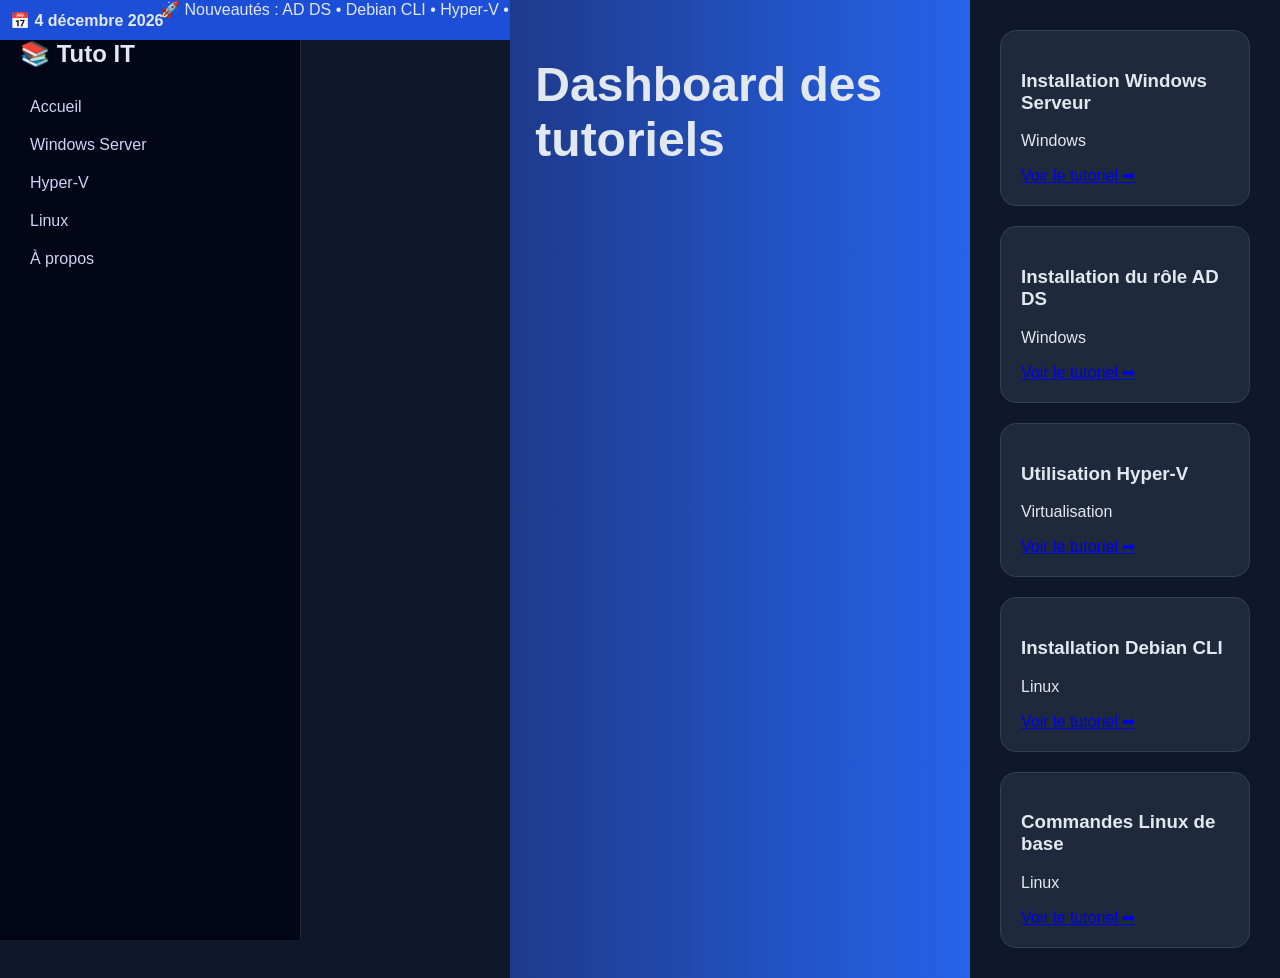
<file: index.html>
<!DOCTYPE html>
<html lang="fr">
<head>
  <meta charset="UTF-8">
  <meta name="viewport" content="width=device-width, initial-scale=1.0">
  <title>Tuto IT - Dashboard</title>
  <link rel="stylesheet" href="style.css">
</head>
<body>

<div class="sidebar">
  <h2>📚 Tuto IT</h2>
  <a href="index.html">Accueil</a>
  <a href="windows-server.html">Windows Server</a>
  <a href="hyper-v.html">Hyper-V</a>
  <a href="linux.html">Linux</a>
  <a href="about.html">À propos</a>
</div>

<div class="marquee">
  <span class="date" id="date"></span>
  <div class="marquee-text">
    🚀 Nouveautés : AD DS • Debian CLI • Hyper-V • Windows Server
  </div>
</div>

  <header>
    <h1>Dashboard des tutoriels</h1>
  </header>

  <div class="container dashboard" id="dashboardList">
    <!-- Les cartes des tutoriels seront générées automatiquement ici -->
  </div>
</div>

<script>
// DATE AUTOMATIQUE
const dateElement = document.getElementById("date");
const today = new Date();
dateElement.textContent = "📅 " + today.toLocaleDateString('fr-FR', { day:'numeric', month:'long', year:'numeric' });

// BASE DE DONNÉES DES TUTORIELS
const tutorials = [
  { title: "Installation Windows Serveur", link: "installation-windows-server.html", category: "Windows", views: 10 },
  { title: "Installation du rôle AD DS", link: "installation-ad-ds.html", category: "Windows", views: 5 },
  { title: "Utilisation Hyper-V", link: "hyper-v.html", category: "Virtualisation", views: 3 },
  { title: "Installation Debian CLI", link: "installation-debian-cli.html", category: "Linux", views: 0 },
  { title: "Commandes Linux de base", link: "commandes-linux.html", category: "Linux", views: 0 }
];

// GENERATION AUTOMATIQUE DES CARTES
const dashboard = document.getElementById("dashboardList");
tutorials.forEach(t => {
  const card = document.createElement("div");
  card.className = "card";
  card.innerHTML = `<h3>${t.title}</h3>
                    <p class="muted">${t.category}</p>
                    <a href="${t.link}">Voir le tutoriel ➡</a>`;
  dashboard.appendChild(card);
});
</script>

</body>
</html>
</file>
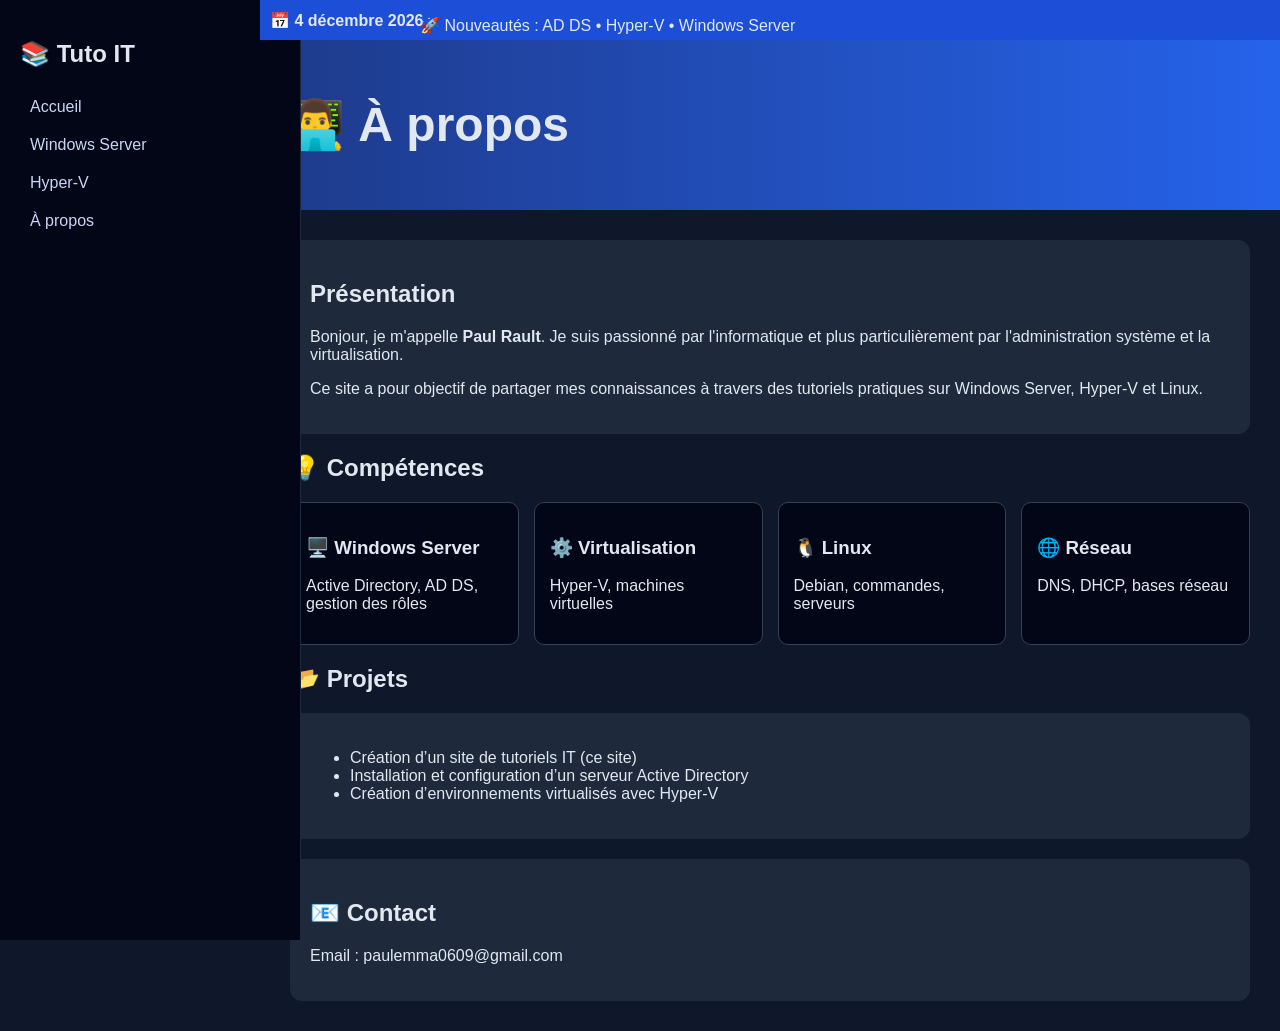
<file: about.html>
<!DOCTYPE html>
<html lang="fr">
<head>
  <meta charset="UTF-8">
  <meta name="viewport" content="width=device-width, initial-scale=1.0">
  <title>À propos - Tuto IT</title>
  <link rel="stylesheet" href="style.css">
  <style>
    .profile {
      background: #1e293b;
      padding: 20px;
      border-radius: 12px;
      margin-bottom: 20px;
    }

    .skills {
      display: grid;
      grid-template-columns: repeat(auto-fit, minmax(200px, 1fr));
      gap: 15px;
    }

    .skill {
      background: #020617;
      padding: 15px;
      border-radius: 10px;
      border: 1px solid #334155;
    }

    .contact {
      background: #1e293b;
      padding: 20px;
      border-radius: 12px;
      margin-top: 20px;
    }
  </style>
</head>
<body>

<div class="sidebar">
  <h2>📚 Tuto IT</h2>
  <a href="index.html">Accueil</a>
  <a href="windows-server.html">Windows Server</a>
  <a href="hyper-v.html">Hyper-V</a>
  <a href="about.html">À propos</a>
</div>

<div class="main">

  <div class="marquee">
    <span class="date" id="date"></span>
    <p>🚀 Nouveautés : AD DS • Hyper-V • Windows Server</p>
  </div>

  <header>
    <h1>👨‍💻 À propos</h1>
  </header>

  <div class="container">

    <!-- PROFIL -->
    <div class="profile">
      <h2>Présentation</h2>
      <p>
        Bonjour, je m'appelle <strong>Paul Rault</strong>. Je suis passionné par l'informatique et plus particulièrement par
        l'administration système et la virtualisation.
      </p>
      <p>
        Ce site a pour objectif de partager mes connaissances à travers des tutoriels pratiques sur
        Windows Server, Hyper-V et Linux.
      </p>
    </div>

    <!-- COMPÉTENCES -->
    <h2>💡 Compétences</h2>
    <div class="skills">

      <div class="skill">
        <h3>🖥️ Windows Server</h3>
        <p>Active Directory, AD DS, gestion des rôles</p>
      </div>

      <div class="skill">
        <h3>⚙️ Virtualisation</h3>
        <p>Hyper-V, machines virtuelles</p>
      </div>

      <div class="skill">
        <h3>🐧 Linux</h3>
        <p>Debian, commandes, serveurs</p>
      </div>

      <div class="skill">
        <h3>🌐 Réseau</h3>
        <p>DNS, DHCP, bases réseau</p>
      </div>

    </div>

    <!-- PROJETS -->
    <h2>📂 Projets</h2>
    <div class="profile">
      <ul>
        <li>Création d’un site de tutoriels IT (ce site)</li>
        <li>Installation et configuration d’un serveur Active Directory</li>
        <li>Création d’environnements virtualisés avec Hyper-V</li>
      </ul>
    </div>

    <!-- CONTACT -->
    <div class="contact">
      <h2>📧 Contact</h2>
      <p>Email : paulemma0609@gmail.com</p>
    </div>

  </div>

</div>

<script>
// DATE
const dateElement = document.getElementById("date");
const today = new Date();
const formattedDate = today.toLocaleDateString('fr-FR', { day:'numeric', month:'long', year:'numeric' });
dateElement.textContent = "📅 " + formattedDate.charAt(0).toUpperCase() + formattedDate.slice(1);
</script>

</body>
</html>
</file>
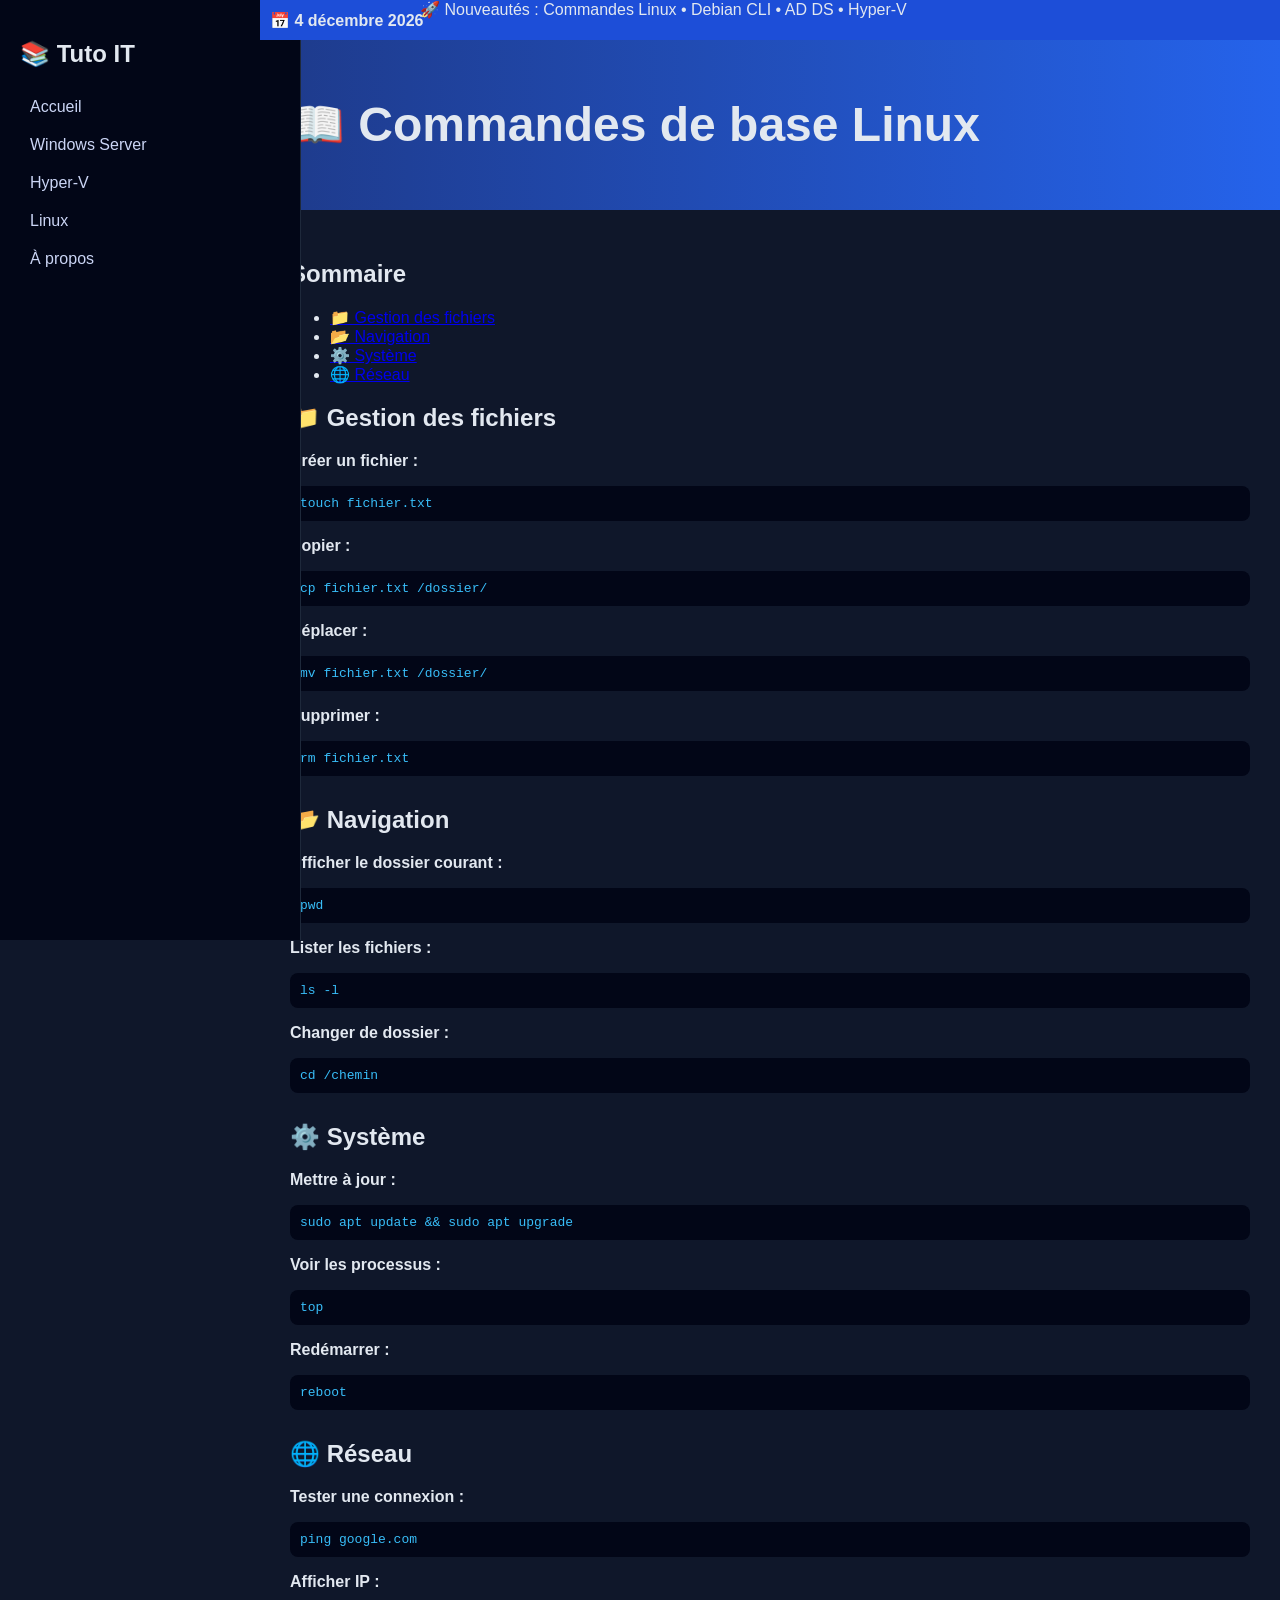
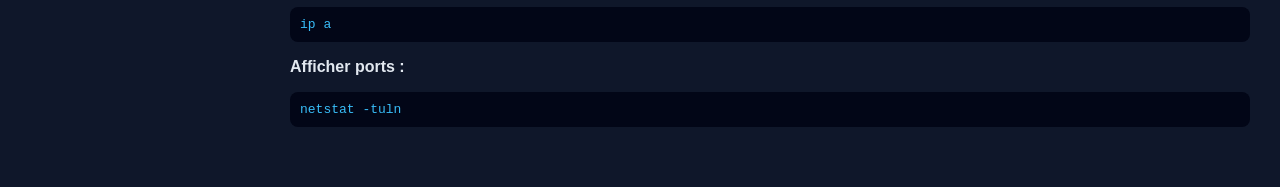
<file: commandes-linux.html>
<!DOCTYPE html>
<html lang="fr">
<head>
  <meta charset="UTF-8">
  <title>Commandes de base Linux</title>
  <link rel="stylesheet" href="style.css">
  <style>
    .cmd {
      background: #020617;
      padding: 10px;
      border-radius: 8px;
      margin: 10px 0;
      font-family: monospace;
      color: #38bdf8;
    }

    .section {
      margin-bottom: 30px;
    }
  </style>
</head>
<body>

<div class="sidebar">
  <h2>📚 Tuto IT</h2>
  <a href="index.html">Accueil</a>
  <a href="windows-server.html">Windows Server</a>
  <a href="hyper-v.html">Hyper-V</a>
  <a href="linux.html">Linux</a>
  <a href="about.html">À propos</a>
</div>

<div class="main">

  <div class="marquee">
    <span class="date" id="date"></span>
    <div class="marquee-text">
      🚀 Nouveautés : Commandes Linux • Debian CLI • AD DS • Hyper-V
    </div>
  </div>

  <header>
    <h1>📖 Commandes de base Linux</h1>
  </header>

  <div class="container">

    <!-- NAVIGATION -->
    <h2>Sommaire</h2>
    <ul>
      <li><a href="#fichiers">📁 Gestion des fichiers</a></li>
      <li><a href="#navigation">📂 Navigation</a></li>
      <li><a href="#systeme">⚙️ Système</a></li>
      <li><a href="#reseau">🌐 Réseau</a></li>
    </ul>

    <!-- FICHIERS -->
    <div class="section" id="fichiers">
      <h2>📁 Gestion des fichiers</h2>

      <p><strong>Créer un fichier :</strong></p>
      <div class="cmd">touch fichier.txt</div>

      <p><strong>Copier :</strong></p>
      <div class="cmd">cp fichier.txt /dossier/</div>

      <p><strong>Déplacer :</strong></p>
      <div class="cmd">mv fichier.txt /dossier/</div>

      <p><strong>Supprimer :</strong></p>
      <div class="cmd">rm fichier.txt</div>
    </div>

    <!-- NAVIGATION -->
    <div class="section" id="navigation">
      <h2>📂 Navigation</h2>

      <p><strong>Afficher le dossier courant :</strong></p>
      <div class="cmd">pwd</div>

      <p><strong>Lister les fichiers :</strong></p>
      <div class="cmd">ls -l</div>

      <p><strong>Changer de dossier :</strong></p>
      <div class="cmd">cd /chemin</div>
    </div>

    <!-- SYSTEME -->
    <div class="section" id="systeme">
      <h2>⚙️ Système</h2>

      <p><strong>Mettre à jour :</strong></p>
      <div class="cmd">sudo apt update && sudo apt upgrade</div>

      <p><strong>Voir les processus :</strong></p>
      <div class="cmd">top</div>

      <p><strong>Redémarrer :</strong></p>
      <div class="cmd">reboot</div>
    </div>

    <!-- RESEAU -->
    <div class="section" id="reseau">
      <h2>🌐 Réseau</h2>

      <p><strong>Tester une connexion :</strong></p>
      <div class="cmd">ping google.com</div>

      <p><strong>Afficher IP :</strong></p>
      <div class="cmd">ip a</div>

      <p><strong>Afficher ports :</strong></p>
      <div class="cmd">netstat -tuln</div>
    </div>

  </div>

</div>

<script>
// DATE
const dateElement = document.getElementById("date");
const today = new Date();
dateElement.textContent = "📅 " + today.toLocaleDateString('fr-FR', {
  day:'numeric', month:'long', year:'numeric'
});
</script>

</body>
</html>
</file>
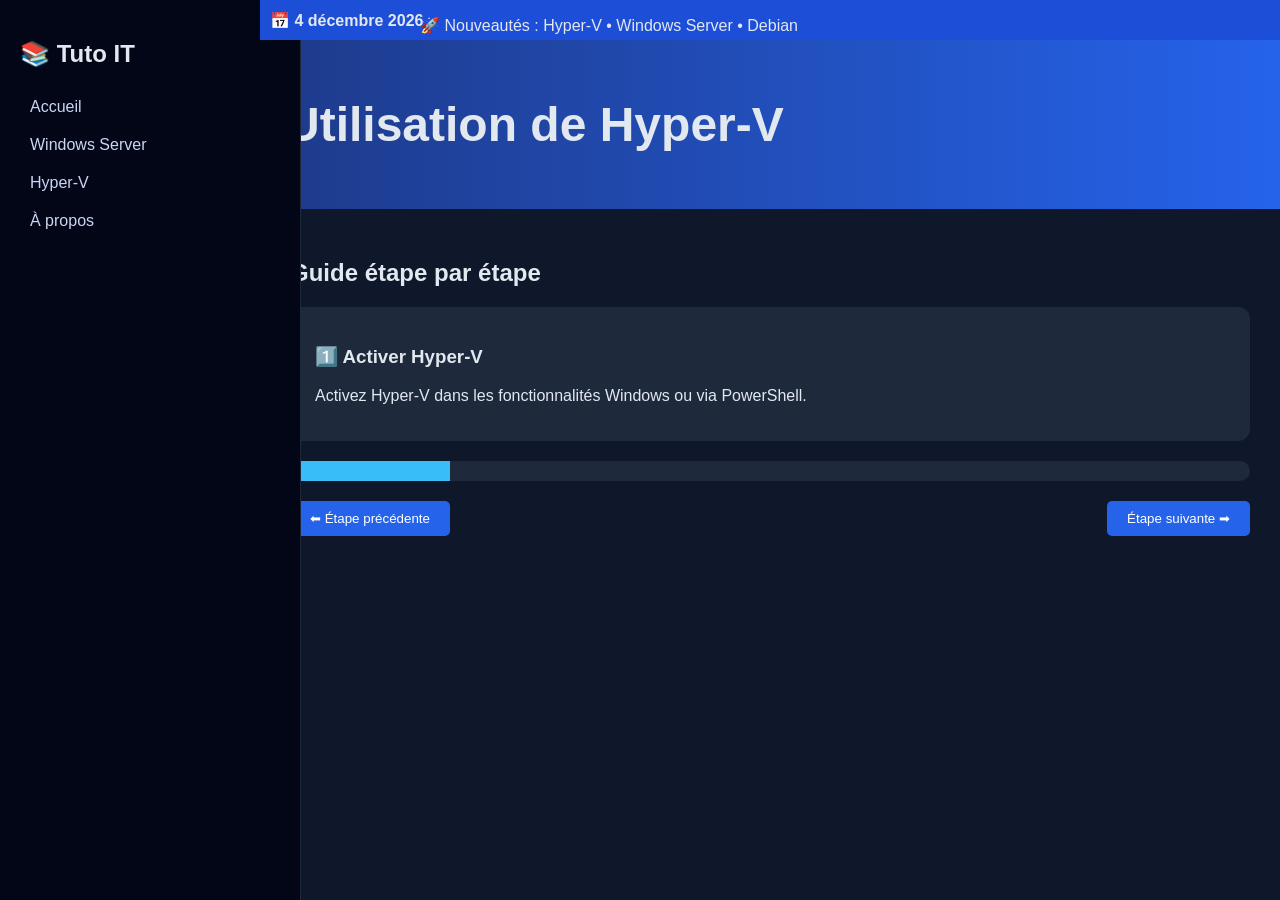
<file: hyper-v.html>
<!DOCTYPE html>
<html lang="fr">
<head>
  <meta charset="UTF-8">
  <title>Utilisation de Hyper-V</title>
  <link rel="stylesheet" href="style.css">
  <style>
    .nav-buttons {
      display: flex;
      justify-content: space-between;
      margin: 20px 0;
    }
    .nav-buttons button {
      padding: 10px 20px;
      border: none;
      border-radius: 5px;
      background-color: #2563eb;
      color: white;
      cursor: pointer;
    }

    .progress-container {
      background-color: #1e293b;
      border-radius: 10px;
      overflow: hidden;
      margin: 20px 0;
      height: 20px;
    }
    .progress-bar {
      height: 100%;
      width: 0;
      transition: width 0.5s ease, background-color 0.5s ease;
    }
  </style>
</head>
<body>

<div class="sidebar">
  <h2>📚 Tuto IT</h2>
  <a href="index.html">Accueil</a>
  <a href="windows-server.html">Windows Server</a>
  <a href="hyper-v.html">Hyper-V</a>
  <a href="about.html">À propos</a>
</div>

<div class="main">

  <div class="marquee">
    <span class="date" id="date"></span>
    <p>🚀 Nouveautés : Hyper-V • Windows Server • Debian</p>
  </div>

  <header>
    <h1>Utilisation de Hyper-V</h1>
  </header>

  <div class="container">

    <h2>Guide étape par étape</h2>

    <article id="step1">
      <h3>1️⃣ Activer Hyper-V</h3>
      <p>Activez Hyper-V dans les fonctionnalités Windows ou via PowerShell.</p>
    </article>

    <article id="step2">
      <h3>2️⃣ Créer une machine virtuelle</h3>
      <p>Ouvrez Hyper-V Manager et créez une nouvelle machine virtuelle.</p>
    </article>

    <article id="step3">
      <h3>3️⃣ Configurer les ressources</h3>
      <p>Attribuez la RAM, le CPU et le disque dur à votre VM.</p>
    </article>

    <article id="step4">
      <h3>4️⃣ Installer un système d’exploitation</h3>
      <p>Montez une image ISO et lancez l’installation.</p>
    </article>

    <article id="step5">
      <h3>5️⃣ Configurer le réseau</h3>
      <p>Créez un switch virtuel pour connecter votre VM au réseau.</p>
    </article>

    <article id="step6">
      <h3>6️⃣ Gérer la machine virtuelle</h3>
      <p>Démarrer, arrêter, sauvegarder et cloner vos machines virtuelles.</p>
    </article>

    <div class="progress-container">
      <div class="progress-bar" id="progressBar"></div>
    </div>

    <div class="nav-buttons">
      <button id="prevBtn">⬅ Étape précédente</button>
      <button id="nextBtn">Étape suivante ➡</button>
    </div>

  </div>

</div>

<script>
// DATE
const dateElement = document.getElementById("date");
const today = new Date();
const formattedDate = today.toLocaleDateString('fr-FR', { day:'numeric', month:'long', year:'numeric' });
dateElement.textContent = "📅 " + formattedDate;

// NAVIGATION
const steps = ["step1","step2","step3","step4","step5","step6"];
const colors = ["#38bdf8","#22c55e","#facc15","#f87171","#a78bfa","#fb7185"];
let currentStep = 0;

function showStep(index){
  steps.forEach((id,i)=>{
    document.getElementById(id).style.display = i===index?"block":"none";
  });
  currentStep=index;
  updateBar();
}

function updateBar(){
  const bar=document.getElementById("progressBar");
  bar.style.width=((currentStep+1)/steps.length)*100+"%";
  bar.style.backgroundColor=colors[currentStep];
}

document.getElementById("prevBtn").onclick=()=>{ if(currentStep>0) showStep(currentStep-1); }
document.getElementById("nextBtn").onclick=()=>{ if(currentStep<steps.length-1) showStep(currentStep+1); }

showStep(0);
</script>

</body>
</html>
</file>
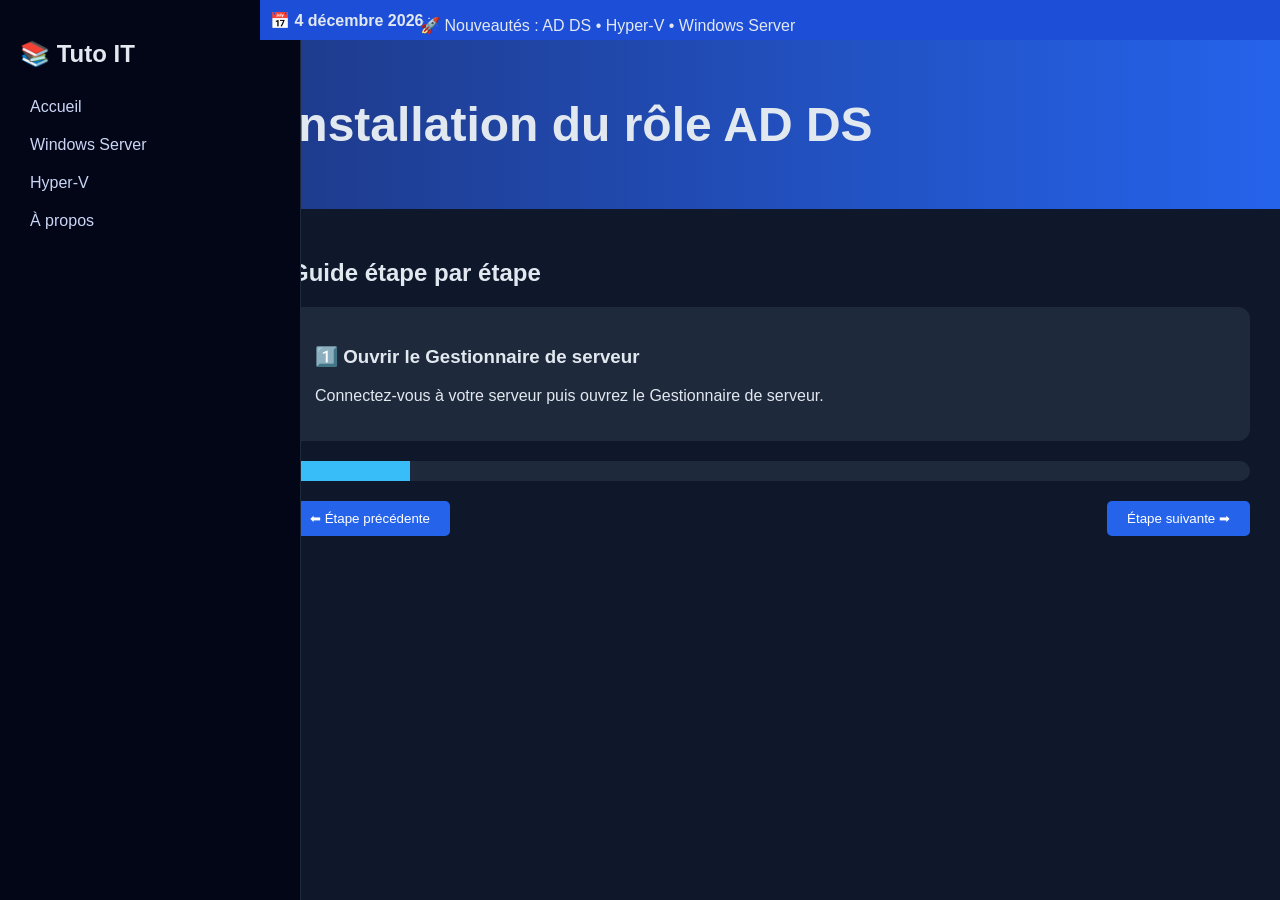
<file: installation-ad-ds.html>
<!DOCTYPE html>
<html lang="fr">
<head>
  <meta charset="UTF-8">
  <title>Installation du rôle AD DS</title>
  <link rel="stylesheet" href="style.css">
  <style>
    .nav-buttons {
      display: flex;
      justify-content: space-between;
      margin: 20px 0;
    }
    .nav-buttons button {
      padding: 10px 20px;
      border: none;
      border-radius: 5px;
      background-color: #2563eb;
      color: white;
      cursor: pointer;
    }

    .progress-container {
      background-color: #1e293b;
      border-radius: 10px;
      overflow: hidden;
      margin: 20px 0;
      height: 20px;
    }
    .progress-bar {
      height: 100%;
      width: 0;
      transition: width 0.5s ease, background-color 0.5s ease;
    }
  </style>
</head>
<body>

<div class="sidebar">
  <h2>📚 Tuto IT</h2>
  <a href="index.html">Accueil</a>
  <a href="windows-server.html">Windows Server</a>
  <a href="hyper-v.html">Hyper-V</a>
  <a href="about.html">À propos</a>
</div>

<div class="main">

  <div class="marquee">
    <span class="date" id="date"></span>
    <p>🚀 Nouveautés : AD DS • Hyper-V • Windows Server</p>
  </div>

  <header>
    <h1>Installation du rôle AD DS</h1>
  </header>

  <div class="container">

    <h2>Guide étape par étape</h2>

    <article id="step1">
      <h3>1️⃣ Ouvrir le Gestionnaire de serveur</h3>
      <p>Connectez-vous à votre serveur puis ouvrez le Gestionnaire de serveur.</p>
    </article>

    <article id="step2">
      <h3>2️⃣ Ajouter un rôle</h3>
      <p>Cliquez sur "Ajouter des rôles et fonctionnalités" puis sélectionnez votre serveur.</p>
    </article>

    <article id="step3">
      <h3>3️⃣ Sélectionner AD DS</h3>
      <p>Cochez "Services de domaine Active Directory" et validez les dépendances.</p>
    </article>

    <article id="step4">
      <h3>4️⃣ Installer le rôle</h3>
      <p>Lancez l'installation et attendez la fin du processus.</p>
    </article>

    <article id="step5">
      <h3>5️⃣ Promouvoir en contrôleur de domaine</h3>
      <p>Cliquez sur la notification et choisissez "Promouvoir ce serveur en contrôleur de domaine".</p>
    </article>

    <article id="step6">
      <h3>6️⃣ Configurer le domaine</h3>
      <p>Choisissez "Nouvelle forêt" et saisissez le nom de domaine (ex : entreprise.local).</p>
    </article>

    <article id="step7">
      <h3>7️⃣ Définir le mot de passe DSRM</h3>
      <p>Entrez un mot de passe pour le mode de restauration des services d'annuaire.</p>
    </article>

    <article id="step8">
      <h3>8️⃣ Finaliser l'installation</h3>
      <p>Validez les options, lancez l'installation et redémarrez le serveur.</p>
    </article>

    <div class="progress-container">
      <div class="progress-bar" id="progressBar"></div>
    </div>

    <div class="nav-buttons">
      <button id="prevBtn">⬅ Étape précédente</button>
      <button id="nextBtn">Étape suivante ➡</button>
    </div>

  </div>

</div>

<script>
// DATE
const dateElement = document.getElementById("date");
const today = new Date();
const formattedDate = today.toLocaleDateString('fr-FR', { day:'numeric', month:'long', year:'numeric' });
dateElement.textContent = "📅 " + formattedDate.charAt(0).toUpperCase() + formattedDate.slice(1);

// NAVIGATION
const steps = ["step1","step2","step3","step4","step5","step6","step7","step8"];
const colors = ["#38bdf8","#22c55e","#facc15","#f87171","#a78bfa","#fb7185","#34d399","#f97316"];
let currentStep = 0;

function showStep(index){
  steps.forEach((id,i)=>{
    document.getElementById(id).style.display = i===index?"block":"none";
  });
  currentStep=index;
  updateBar();
}

function updateBar(){
  const bar=document.getElementById("progressBar");
  bar.style.width=((currentStep+1)/steps.length)*100+"%";
  bar.style.backgroundColor=colors[currentStep];
}

document.getElementById("prevBtn").onclick=()=>{ if(currentStep>0) showStep(currentStep-1); }
document.getElementById("nextBtn").onclick=()=>{ if(currentStep<steps.length-1) showStep(currentStep+1); }

showStep(0);
</script>

</body>
</html>
</file>
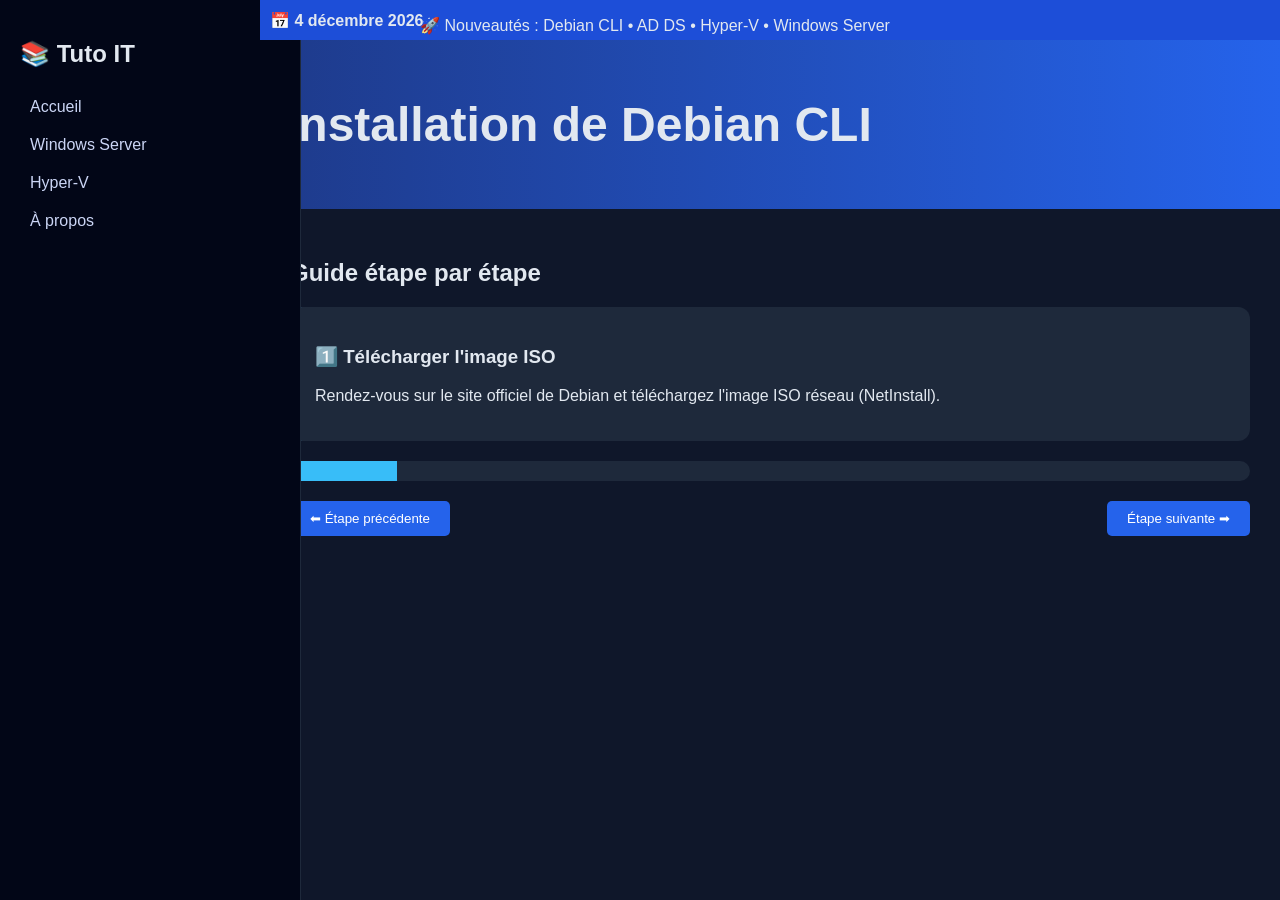
<file: installation-debian-cli.html>
<!DOCTYPE html>
<html lang="fr">
<head>
  <meta charset="UTF-8">
  <title>Installation de Debian CLI</title>
  <link rel="stylesheet" href="style.css">
  <style>
    .nav-buttons {
      display: flex;
      justify-content: space-between;
      margin: 20px 0;
    }
    .nav-buttons button {
      padding: 10px 20px;
      border: none;
      border-radius: 5px;
      background-color: #2563eb;
      color: white;
      cursor: pointer;
    }
    .progress-container {
      background-color: #1e293b;
      border-radius: 10px;
      overflow: hidden;
      margin: 20px 0;
      height: 20px;
    }
    .progress-bar {
      height: 100%;
      width: 0;
      transition: width 0.5s ease, background-color 0.5s ease;
    }
  </style>
</head>
<body>

<div class="sidebar">
  <h2>📚 Tuto IT</h2>
  <a href="index.html">Accueil</a>
  <a href="windows-server.html">Windows Server</a>
  <a href="hyper-v.html">Hyper-V</a>
  <a href="about.html">À propos</a>
</div>

<div class="main">

  <div class="marquee">
    <span class="date" id="date"></span>
    <p>🚀 Nouveautés : Debian CLI • AD DS • Hyper-V • Windows Server</p>
  </div>

  <header>
    <h1>Installation de Debian CLI</h1>
  </header>

  <div class="container">

    <h2>Guide étape par étape</h2>

    <article id="step1">
      <h3>1️⃣ Télécharger l'image ISO</h3>
      <p>Rendez-vous sur le site officiel de Debian et téléchargez l'image ISO réseau (NetInstall).</p>
    </article>

    <article id="step2">
      <h3>2️⃣ Créer un support d'installation</h3>
      <p>Gravez l'image sur une clé USB ou un DVD bootable.</p>
    </article>

    <article id="step3">
      <h3>3️⃣ Démarrer le serveur ou VM</h3>
      <p>Insérez la clé USB et démarrez la machine sur le support d'installation.</p>
    </article>

    <article id="step4">
      <h3>4️⃣ Sélectionner l'installation en CLI</h3>
      <p>Choisissez l'option “Install” ou “Graphical Install” puis optez pour l'installation minimale CLI si disponible.</p>
    </article>

    <article id="step5">
      <h3>5️⃣ Configurer le réseau</h3>
      <p>Entrez l'adresse IP, masque, passerelle et DNS pour votre serveur.</p>
    </article>

    <article id="step6">
      <h3>6️⃣ Partitionner le disque</h3>
      <p>Utilisez l'option guidée avec LVM ou manuelle selon vos besoins.</p>
    </article>

    <article id="step7">
      <h3>7️⃣ Installer les composants de base</h3>
      <p>Sélectionnez uniquement le système de base, pas d'environnement graphique.</p>
    </article>

    <article id="step8">
      <h3>8️⃣ Configurer l'utilisateur et mot de passe root</h3>
      <p>Créez votre utilisateur et définissez le mot de passe root.</p>
    </article>

    <article id="step9">
      <h3>9️⃣ Finaliser l'installation</h3>
      <p>Terminez l'installation et redémarrez le serveur. Vous êtes prêt à vous connecter en CLI.</p>
    </article>

    <div class="progress-container">
      <div class="progress-bar" id="progressBar"></div>
    </div>

    <div class="nav-buttons">
      <button id="prevBtn">⬅ Étape précédente</button>
      <button id="nextBtn">Étape suivante ➡</button>
    </div>

  </div>

</div>

<script>
// DATE
const dateElement = document.getElementById("date");
const today = new Date();
const formattedDate = today.toLocaleDateString('fr-FR', { day:'numeric', month:'long', year:'numeric' });
dateElement.textContent = "📅 " + formattedDate.charAt(0).toUpperCase() + formattedDate.slice(1);

// NAVIGATION
const steps = ["step1","step2","step3","step4","step5","step6","step7","step8","step9"];
const colors = ["#38bdf8","#22c55e","#facc15","#f87171","#a78bfa","#fb7185","#34d399","#f97316","#60a5fa"];
let currentStep = 0;

function showStep(index){
  steps.forEach((id,i)=>{
    document.getElementById(id).style.display = i===index?"block":"none";
  });
  currentStep=index;
  updateBar();
}

function updateBar(){
  const bar=document.getElementById("progressBar");
  bar.style.width=((currentStep+1)/steps.length)*100+"%";
  bar.style.backgroundColor=colors[currentStep];
}

document.getElementById("prevBtn").onclick=()=>{ if(currentStep>0) showStep(currentStep-1); }
document.getElementById("nextBtn").onclick=()=>{ if(currentStep<steps.length-1) showStep(currentStep+1); }

showStep(0);
</script>

</body>
</html>
</file>
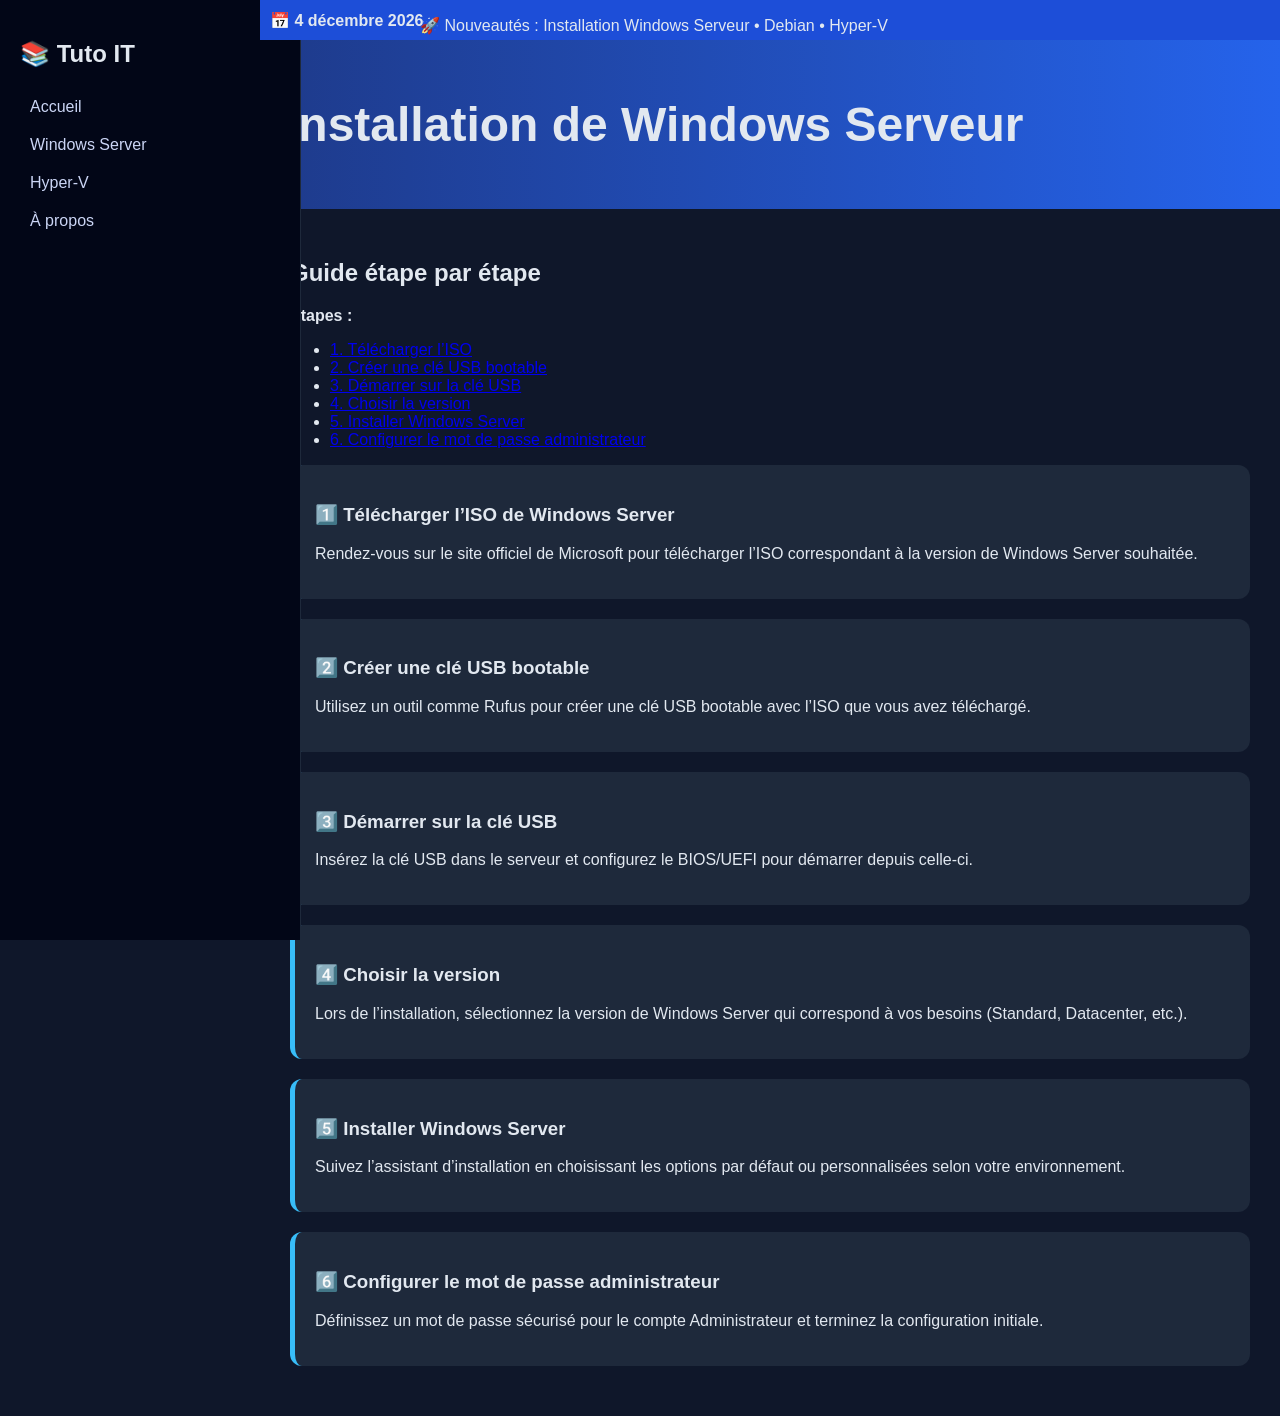
<file: installation-windows-server.html>
<!DOCTYPE html>
<html lang="fr">
<head>
  <meta charset="UTF-8">
  <title>Installation Windows Serveur</title>
  <link rel="stylesheet" href="style.css">
</head>
<body>

<!-- MENU LATÉRAL -->
<div class="sidebar">
  <h2>📚 Tuto IT</h2>
  <a href="index.html">Accueil</a>
  <a href="windows-server.html">Windows Server</a>
  <a href="hyper-v.html">Hyper-V</a>
  <a href="about.html">À propos</a>
</div>

<div class="main">

  <!-- BARRE NOUVEAUTÉS -->
  <div class="marquee">
    <span class="date" id="date"></span>
    <p>🚀 Nouveautés : Installation Windows Serveur • Debian • Hyper-V</p>
  </div>

  <header>
    <h1>Installation de Windows Serveur</h1>
  </header>

  <div class="container">

    <h2>Guide étape par étape</h2>

    <nav>
      <strong>Étapes :</strong>
      <ul id="articleNav">
        <li><a href="#step1">1. Télécharger l’ISO</a></li>
        <li><a href="#step2">2. Créer une clé USB bootable</a></li>
        <li><a href="#step3">3. Démarrer sur la clé USB</a></li>
        <li><a href="#step4">4. Choisir la version</a></li>
        <li><a href="#step5">5. Installer Windows Server</a></li>
        <li><a href="#step6">6. Configurer le mot de passe administrateur</a></li>
      </ul>
    </nav>

    <!-- ARTICLE 1 -->
    <article id="step1">
      <h3>1️⃣ Télécharger l’ISO de Windows Server</h3>
      <p>Rendez-vous sur le site officiel de Microsoft pour télécharger l’ISO correspondant à la version de Windows Server souhaitée.</p>
    </article>

    <!-- ARTICLE 2 -->
    <article id="step2">
      <h3>2️⃣ Créer une clé USB bootable</h3>
      <p>Utilisez un outil comme Rufus pour créer une clé USB bootable avec l’ISO que vous avez téléchargé.</p>
    </article>

    <!-- ARTICLE 3 -->
    <article id="step3">
      <h3>3️⃣ Démarrer sur la clé USB</h3>
      <p>Insérez la clé USB dans le serveur et configurez le BIOS/UEFI pour démarrer depuis celle-ci.</p>
    </article>

    <!-- ARTICLE 4 -->
    <article id="step4">
      <h3>4️⃣ Choisir la version</h3>
      <p>Lors de l’installation, sélectionnez la version de Windows Server qui correspond à vos besoins (Standard, Datacenter, etc.).</p>
    </article>

    <!-- ARTICLE 5 -->
    <article id="step5">
      <h3>5️⃣ Installer Windows Server</h3>
      <p>Suivez l’assistant d’installation en choisissant les options par défaut ou personnalisées selon votre environnement.</p>
    </article>

    <!-- ARTICLE 6 -->
    <article id="step6">
      <h3>6️⃣ Configurer le mot de passe administrateur</h3>
      <p>Définissez un mot de passe sécurisé pour le compte Administrateur et terminez la configuration initiale.</p>
    </article>

  </div>

</div>

<script>
// DATE AUTOMATIQUE
const dateElement = document.getElementById("date");
const options = { day: 'numeric', month: 'long', year: 'numeric' };
const today = new Date();
const formattedDate = today.toLocaleDateString('fr-FR', options);
dateElement.textContent = "📅 " + formattedDate.charAt(0).toUpperCase() + formattedDate.slice(1);
</script>

</body>
</html>
</file>
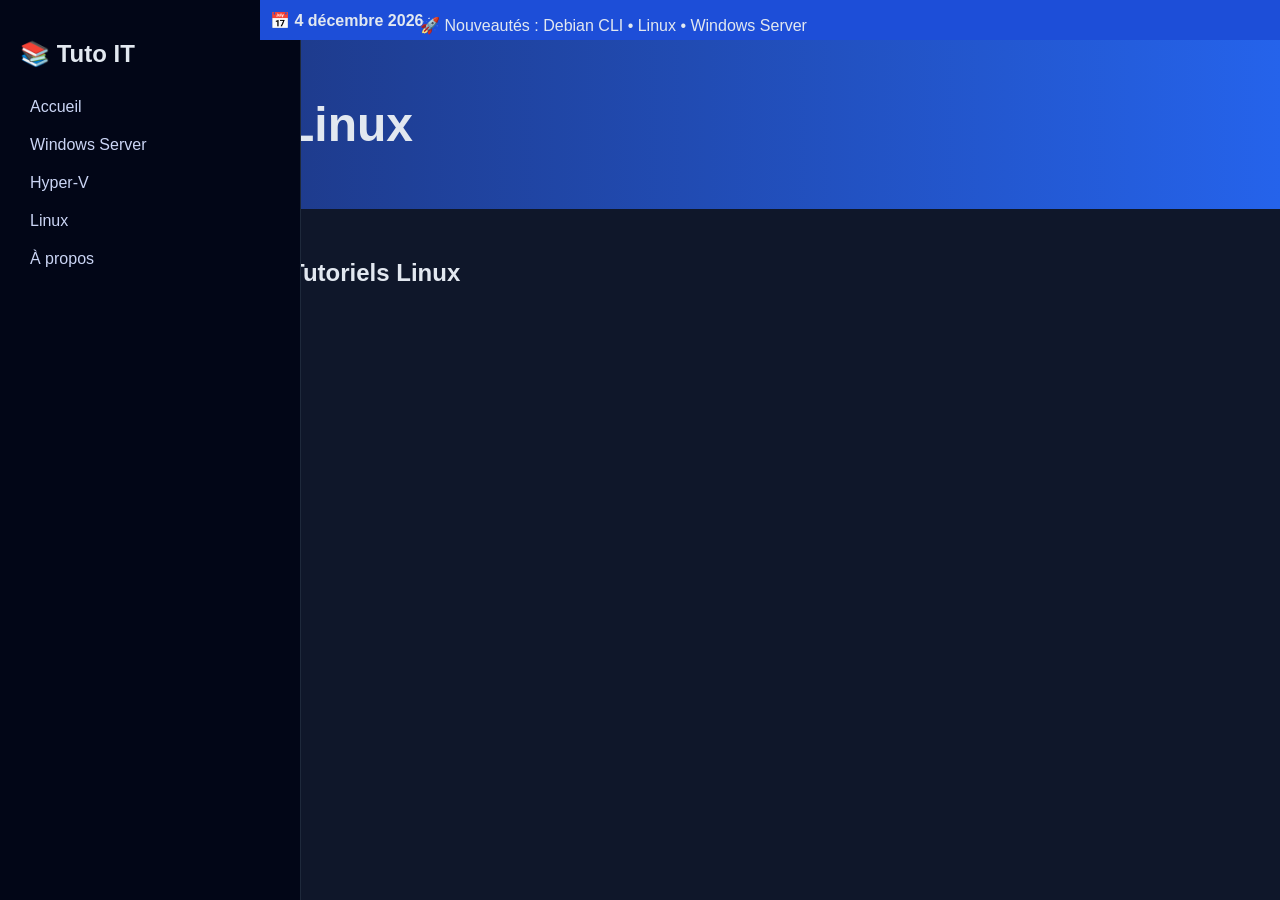
<file: linux.html>
<!DOCTYPE html>
<html lang="fr">
<head>
  <meta charset="UTF-8">
  <title>Linux</title>
  <link rel="stylesheet" href="style.css">
</head>
<body>

<div class="sidebar">
  <h2>📚 Tuto IT</h2>
  <a href="index.html">Accueil</a>
  <a href="windows-server.html">Windows Server</a>
  <a href="hyper-v.html">Hyper-V</a>
  <a href="linux.html">Linux</a>
  <a href="about.html">À propos</a>
</div>

<div class="main">
  <div class="marquee">
    <span class="date" id="date"></span>
    <p>🚀 Nouveautés : Debian CLI • Linux • Windows Server</p>
  </div>

  <header>
    <h1>Linux</h1>
  </header>

  <div class="container">
    <h2>Tutoriels Linux</h2>
    <ul id="linuxList"></ul>
  </div>
</div>

<script>
// DATE
const dateElement = document.getElementById("date");
const today = new Date();
dateElement.textContent = "📅 " + today.toLocaleDateString('fr-FR', { day:'numeric', month:'long', year:'numeric' });

// Liste des tutoriels Linux
const linuxList = document.getElementById("linuxList");
tutorials.filter(t => t.category === "Linux").forEach(t => {
  const li = document.createElement("li");
  li.innerHTML = `<a href="${t.link}">${t.title}</a>`;
  linuxList.appendChild(li);
});
</script>

</body>
</html>
</file>
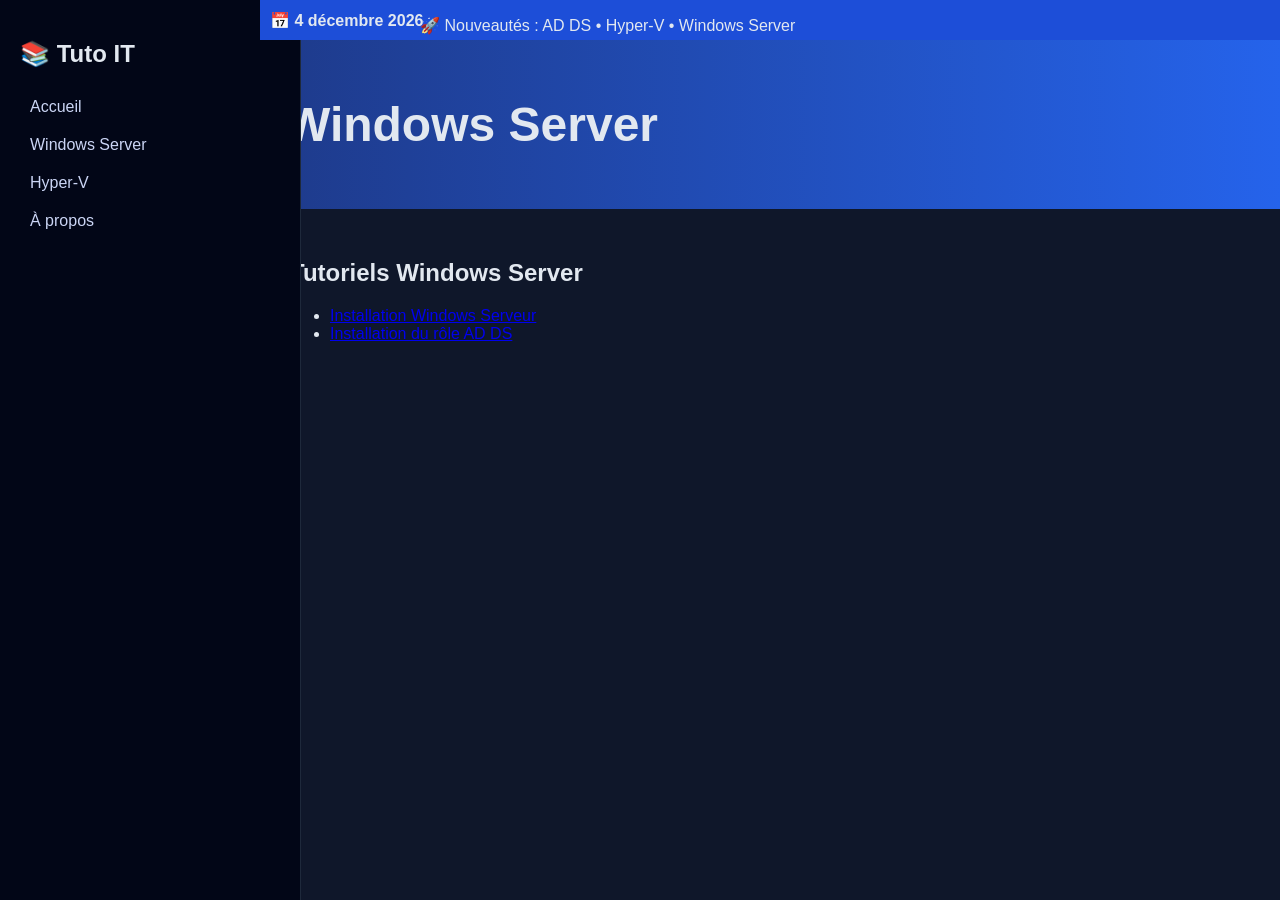
<file: windows-server.html>
<!DOCTYPE html>
<html lang="fr">
<head>
  <meta charset="UTF-8">
  <title>Windows Server</title>
  <link rel="stylesheet" href="style.css">
</head>
<body>

<div class="sidebar">
  <h2>📚 Tuto IT</h2>
  <a href="index.html">Accueil</a>
  <a href="windows-server.html">Windows Server</a>
  <a href="hyper-v.html">Hyper-V</a>
  <a href="about.html">À propos</a>
</div>

<div class="main">

  <div class="marquee">
    <span class="date" id="date"></span>
    <p>🚀 Nouveautés : AD DS • Hyper-V • Windows Server</p>
  </div>

  <header>
    <h1>Windows Server</h1>
  </header>

  <div class="container">
    <h2>Tutoriels Windows Server</h2>
    <ul id="wsList"></ul>
  </div>

</div>

<script>
// DATE
const dateElement = document.getElementById("date");
const today = new Date();
dateElement.textContent = "📅 " + today.toLocaleDateString('fr-FR', { day:'numeric', month:'long', year:'numeric' });

// BASE DE DONNÉES (la même que le dashboard)
const tutorials = [
  { title: "Installation Windows Serveur", link: "installation-windows-server.html", category: "Windows" },
  { title: "Installation du rôle AD DS", link: "installation-ad-ds.html", category: "Windows" },
  { title: "Utilisation Hyper-V", link: "hyper-v.html", category: "Virtualisation" }
];

// FILTRE WINDOWS
const list = document.getElementById("wsList");

tutorials
  .filter(t => t.category === "Windows")
  .forEach(t => {
    const li = document.createElement("li");
    li.innerHTML = `<a href="${t.link}">${t.title}</a>`;
    list.appendChild(li);
  });
</script>

</body>
</html>
</file>
<file: style.css>
body {
  margin: 0;
  font-family: "Segoe UI", Arial, sans-serif;
  background-color: #0f172a;
  color: #e2e8f0;
  display: flex;
}

/* SIDEBAR */
.sidebar {
  width: 260px;
  background: #020617;
  height: 100vh;
  padding: 20px;
  position: fixed;
  border-right: 1px solid #1e293b;
}

.sidebar h2 {
  margin-bottom: 20px;
}

.sidebar a {
  display: block;
  padding: 10px;
  border-radius: 8px;
  color: #cbd5f5;
  text-decoration: none;
  transition: 0.2s;
}

.sidebar a:hover {
  background: #1e293b;
  color: #38bdf8;
}

/* MAIN */
.main {
  margin-left: 260px;
  width: 100%;
}

/* HEADER */
header {
  background: linear-gradient(90deg, #1e3a8a, #2563eb);
  padding: 25px;
  font-size: 1.5rem;
  font-weight: bold;
}

/* MARQUEE */
.marquee {
  position: relative;
  background: #1d4ed8;
  padding-left: 160px;
  overflow: hidden;
  height: 40px; /* ajuste selon ta taille */
}

.marquee .date {
  position: absolute;
  left: 10px;
  top: 50%;
  transform: translateY(-50%);
  z-index: 10;  /* priorité au-dessus du texte */
  font-weight: bold;
}

.marquee-text {
  white-space: nowrap;
  display: inline-block;
  animation: scroll 15s linear infinite;
}

@keyframes scroll {
  0% { transform: translateX(100%); }
  100% { transform: translateX(-100%); }
}

/* CONTENU */
.container {
  padding: 30px;
}

/* CARDS DASHBOARD */
.dashboard {
  display: grid;
  grid-template-columns: repeat(auto-fit, minmax(250px, 1fr));
  gap: 20px;
}

.card {
  background: #1e293b;
  padding: 20px;
  border-radius: 16px;
  transition: 0.3s;
  border: 1px solid #334155;
}

.card:hover {
  transform: translateY(-5px);
  border-color: #38bdf8;
}

/* ARTICLES */
article {
  background: #1e293b;
  padding: 20px;
  border-radius: 12px;
  margin-bottom: 20px;
  border-left: 5px solid #38bdf8;
}

/* BOUTONS */
button {
  background: #2563eb;
  border: none;
  padding: 10px 15px;
  border-radius: 8px;
  color: white;
  cursor: pointer;
  transition: 0.3s;
}

button:hover {
  background: #1e40af;
}

/* RECHERCHE */
input {
  width: 90%;
  padding: 10px;
  border-radius: 8px;
  border: none;
  margin-bottom: 10px;
}
</file>
